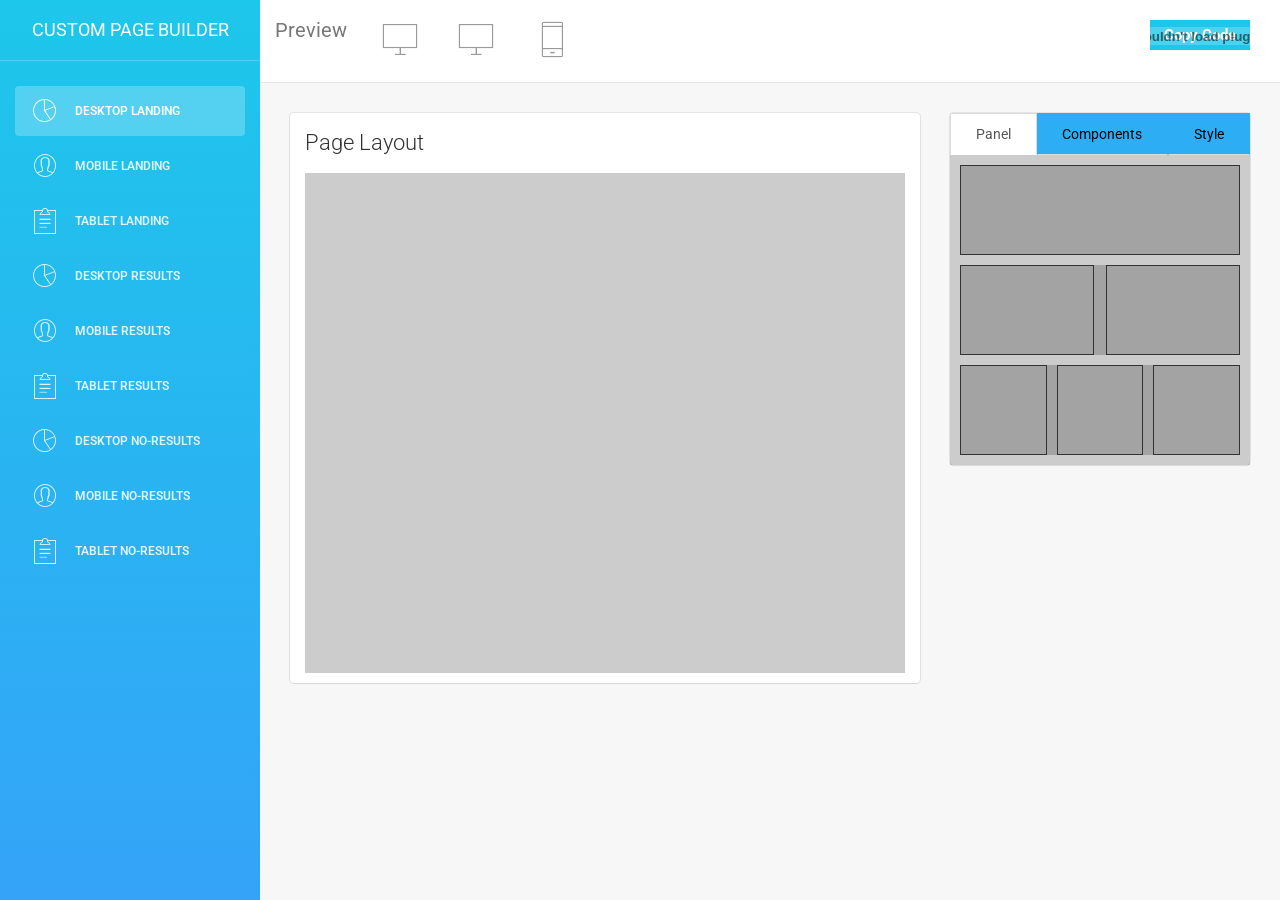
<file: CPB/index.html>
<!DOCTYPE html>
<html ng-app="drag-and-drop">
   <head lang="en">
      <meta charset="utf-8" />
      <link rel="icon" type="image/png" href="assets/img/favicon.ico">
      <meta http-equiv="X-UA-Compatible" content="IE=edge,chrome=1" />
      <title>Custom Page Builder</title>
      <meta content='width=device-width, initial-scale=1.0, maximum-scale=1.0, user-scalable=0' name='viewport' />
      <meta name="viewport" content="width=device-width" />
      <!-- Bootstrap core CSS     -->
      <link href="assets/css/bootstrap.min.css" rel="stylesheet" />
      <!-- Animation library for notifications   -->
      <link href="assets/css/animate.min.css" rel="stylesheet"/>
      <!--  Light Bootstrap Table core CSS    -->
      <link href="assets/css/light-bootstrap-dashboard.css" rel="stylesheet"/>
      <!--  Fonts and icons     -->
      <link href="http://maxcdn.bootstrapcdn.com/font-awesome/4.2.0/css/font-awesome.min.css" rel="stylesheet">
      <link href='http://fonts.googleapis.com/css?family=Roboto:400,700,300' rel='stylesheet' type='text/css'>
      <link href="assets/css/pe-icon-7-stroke.css" rel="stylesheet" />
      <link href="css/style.css" rel="stylesheet" type="text/css" />
      <link href='dragula.css' rel='stylesheet' type='text/css' />
      <link href='example.css' rel='stylesheet' type='text/css' />
      <style>
         .thumbnail { height: 280px !important; }
         .btn-droppable { width:300px; height: 100px; padding-left: 4px; }
         .btn-draggable { width: 160px; }
         .emage { height: 215px; }
      </style>
   </head>
   </head>
   <body>

      <div class="wrapper"  ng-controller="oneCtrl">
         <div class="sidebar" data-color="azure">
            <!--   
               Tip 1: you can change the color of the sidebar using: data-color="blue | azure | green | orange | red | purple" 
               Tip 2: you can also add an image using data-image tag
               
               -->
            <div class="sidebar-wrapper">
               <div class="logo">
                  <a href="http://www.creative-tim.com" class="simple-text">                    
                  Custom Page Builder
                  </a>
               </div>
               <ul class="nav">
                  <li class="active">
                     <a href="dashboard.html">
                        <i class="pe-7s-graph"></i> 
                        <p>Desktop Landing</p>
                     </a>
                  </li>
                  <li>
                     <a href="user.html">
                        <i class="pe-7s-user"></i> 
                        <p>Mobile Landing</p>
                     </a>
                  </li>
                  <li>
                     <a href="table.html">
                        <i class="pe-7s-note2"></i> 
                        <p>Tablet Landing</p>
                     </a>
                  </li>
                  <li>
                     <a href="dashboard.html">
                        <i class="pe-7s-graph"></i> 
                        <p>Desktop Results</p>
                     </a>
                  </li>
                  <li>
                     <a href="user.html">
                        <i class="pe-7s-user"></i> 
                        <p>Mobile Results</p>
                     </a>
                  </li>
                  <li>
                     <a href="table.html">
                        <i class="pe-7s-note2"></i> 
                        <p>Tablet Results</p>
                     </a>
                  </li>
                  <li>
                     <a href="dashboard.html">
                        <i class="pe-7s-graph"></i> 
                        <p>Desktop No-Results</p>
                     </a>
                  </li>
                  <li>
                     <a href="user.html">
                        <i class="pe-7s-user"></i> 
                        <p>Mobile No-Results</p>
                     </a>
                  </li>
                  <li>
                     <a href="table.html">
                        <i class="pe-7s-note2"></i> 
                        <p>Tablet No-Results</p>
                     </a>
                  </li>
               </ul>
            </div>
         </div>
         <div class="main-panel">
            <nav class="navbar navbar-default navbar-fixed">
               <div class="container-fluid">
                  <div class="navbar-header">
                     <button type="button" class="navbar-toggle" data-toggle="collapse" data-target="#navigation-example-2">
                     <span class="sr-only">Toggle navigation</span>
                     <span class="icon-bar"></span>
                     <span class="icon-bar"></span>
                     <span class="icon-bar"></span>
                     </button>
                     <a class="navbar-brand preview" href="#">Preview</a>
                  </div>
                  <div class="collapse navbar-collapse">
                     <ul class="nav navbar-nav navbar-left">
                        <li>
                           <a href="#" class="dropdown-toggle" data-toggle="dropdown">
                           <i class="fon pe-7s-monitor"></i>
                           </a>
                        </li>
                        <li>
                           <a href="#" class="dropdown-toggle" data-toggle="dropdown">
                           <i class="fon pe-7s-monitor"></i>
                           </a>
                        </li>
                        <li>
                           <a href="#" class="dropdown-toggle" data-toggle="dropdown">
                           <i class="fon pe-7s-phone"></i>
                           </a>
                        </li>
                     </ul>
                     <div class="copyBtn"><a href="#" id="copyCode">Copy Code</a></div>
                  </div>
               </div>
            </nav>
            <div class="content">
               <div class="container-fluid">
                  <div class="row">
                     <div class="col-md-8">
                        <div class="card">
                           <div class="header">
                              <h4 class="title">Page Layout</h4>
                           </div>
                           <div class="content clearfix">
                              <div id='right-copy-1tomany' class='container pageHolder'></div>
                           </div>
                        </div>
                     </div>
                     <div class="col-md-4">
                        <div class="card">
                           <!--tabs start-->
                           <div id="tabs-container">
                              <!-- Nav tabs -->
                              <ul class="nav nav-tabs nav-justified pageTab" role="tablist">
                                 <li role="presentation" class="active"><a href="#home" aria-controls="home" role="tab" data-toggle="tab">Panel</a></li>
                                 <li role="presentation"><a href="#profile" aria-controls="profile" role="tab" data-toggle="tab">Components</a></li>
                                 <li role="presentation"><a href="#messages" aria-controls="messages" role="tab" data-toggle="tab">Style</a></li>
                              </ul>
                              <!-- Tab panes -->
                              <div class="tab-content">
                                 <div role="tabpanel" class="tab-pane active" id="home">
                                    <div class="SingleBox">
                                       <div id='left-copy-1tomany' class='container'>
                                          <div class="clearfix ">
                                             <div class="grid oneColum "></div>
                                          </div>
                                          <div class="clearfix">
                                             <div class="grid twoColum twoColmarg"></div>
                                             <div class="grid twoColum "></div>
                                          </div>
                                          <div class="clearfix">
                                             <div class="grid threeColum threeColmarg"></div>
                                             <div class="grid threeColum threeColmarg"></div>
                                             <div class="grid threeColum "></div>
                                          </div>
                                       </div>
                                    </div>
                                 </div>
                                 <div role="tabpanel" class="tab-pane" id="profile"></div>
                                 <div role="tabpanel" class="tab-pane" id="messages">
                                    <div id="accordian">
                                         <ul class="colorpic">
                                           <li class="brdrNone">
                                                 <h2>Background Style</h2>
                                                 <div class="innContent dNone">
                                                     <div class="innerAttri">
                                                         <label>Background Color</label>
                                                         <div id="colorSelector2"></div>
                                                     </div>
                                                     <div class="innerAttri">
                                                         <label>Select Space Above</label>
                                                         <select id="padTop">
                                                         <option value="">Not Specified</option>
                                                         <option value="5">5</option>
                                                         <option value="8">8</option>
                                                         <option value="10">10</option>
                                                         <option value="12">12</option>
                                                         <option value="15">15</option>
                                                         <option value="18">18</option>
                                                         <option value="20">20</option>
                                                         </select>
                                                     </div>
                                                     <div class="innerAttri">
                                                         <label>Select Space Below</label>
                                                         <select id="padBtm">
                                                         <option value="">Not Specified</option>
                                                         <option value="5">5</option>
                                                         <option value="8">8</option>
                                                         <option value="10">10</option>
                                                         <option value="12">12</option>
                                                         <option value="15">15</option>
                                                         <option value="18">18</option>
                                                         <option value="20">20</option>
                                                         </select>
                                                     </div>
                                                 </div>
                                             </li>
                                             <li>
                                               <h2>Text Style</h2>
                                                 <div class="innContent dNone scroller">
                                                     <div class="innerAttri">
                                                       <label>Select Font Family</label>
                                                         <select id="fontFamily">
                                                         <option value="">Not Specified</option>
                                                         <option value="Verdana, Geneva, sans-serif">Verdana, Geneva, sans-serif</option>
                                                         <option value="Georgia, 'Times New Roman', Times, serif">Georgia, "Times New Roman", Times, serif</option>
                                                         <option value="'Courier New', Courier, monospace">"Courier New", Courier, monospace</option>
                                                         <option value="Arial, Helvetica, sans-serif">Arial, Helvetica, sans-serif</option>
                                                         <option value="Tahoma, Geneva, sans-serif">Tahoma, Geneva, sans-serif</option>
                                                         <option value="'Trebuchet MS', Arial, Helvetica, sans-serif">"Trebuchet MS", Arial, Helvetica, sans-serif</option>
                                                         <option value="'Arial Black', Gadget, sans-serif">"Arial Black", Gadget, sans-serif</option>
                                                         <option value="'Lucida Sans Unicode', 'Lucida Grande', sans-serif">"Lucida Sans Unicode", "Lucida Grande", sans-serif</option>
                                                         </select>
                                                     </div>
                                                     <div class="innerAttri">
                                                         <label>Select Font Size</label>
                                                         <select id="size">
                                                         <option value="">Not Specified</option>
                                                         <option value="15">15</option>
                                                         <option value="18">18</option>
                                                         <option value="20">20</option>
                                                         <option value="22">22</option>
                                                         <option value="25">25</option>
                                                         <option value="28">28</option>
                                                         <option value="30">30</option>
                                                         </select>
                                                     </div>    
                                                     <div class="innerAttri">
                                                         <label>Text Color</label>
                                                         <div id="colorSelector"></div>
                                                     </div>
                                                     <div class="innerAttri">
                                                         <label>CTA Text Color</label>
                                                         <div id="colorSelector3"></div>
                                                     </div>
                                                     <div class="innerAttri">
                                                         <label>Select Font Style</label>
                                                         <select id="fontStyle">
                                                         <option value="">Not Specified</option>
                                                         <option value="italic">italic</option>
                                                         <option value="normal">normal</option>
                                                         <option value="oblique">oblique</option>
                                                         <option value="inherit">inherit</option>
                                                         </select>
                                                    </div>
                                                    <div class="innerAttri">
                                                       <label>Select Font Weight</label>
                                                         <select id="fontWeight">
                                                         <option value="">Not Specified</option>
                                                         <option value="bold">bold</option>
                                                         <option value="normal">normal</option>
                                                         <option value="bolder">bolder</option>
                                                         <option value="lighter">lighter</option>
                                                         </select>
                                                    </div> 
                                                    <div class="innerAttri">
                                                       <label>Select Text Align</label>
                                                         <select id="textAlign">
                                                         <option value="">Not Specified</option>
                                                         <option value="center">center</option>
                                                         <option value="justify">justify</option>
                                                         <option value="left">left</option>
                                                         <option value="right">right</option>
                                                         </select>
                                                    </div> 
                                                    <div class="innerAttri">
                                                       <label>Select Letter Spacing</label>
                                                         <select id="letterSpacing">
                                                         <option value="">Not Specified</option>
                                                         <option value="-5">-5</option>
                                                         <option value="-4">-4</option>
                                                         <option value="-3">-3</option>
                                                         <option value="-2">-2</option>
                                                         <option value="-1">-1</option>
                                                         <option value="0">0</option>
                                                         <option value="1">1</option>
                                                         <option value="2">2</option>
                                                         <option value="3">3</option>
                                                         <option value="4">4</option>
                                                         <option value="5">5</option>
                                                         </select>
                                                    </div>  
                                                    <div class="innerAttri">
                                                       <label>Select Text decoretion</label>
                                                         <select id="textDeco">
                                                         <option value="">Not Specified</option>
                                                         <option value="none">none</option>
                                                         <option value="underline">underline</option>
                                                         </select>
                                                    </div> 
                                                    <div class="innerAttri">
                                                       <label>Select clickableArea</label>
                                                         <select id="clickble">
                                                         <option value="">Not Specified</option>
                                                         <option value="block">block</option>
                                                         <option value="inline">inline</option>
                                                         </select>
                                                    </div>
                                                    <div class="innerAttri">
                                                         <label>Select Clickable Space Above</label>
                                                         <select id="padTopa">
                                                         <option value="">Not Specified</option>
                                                         <option value="5">5</option>
                                                         <option value="8">8</option>
                                                         <option value="10">10</option>
                                                         <option value="12">12</option>
                                                         <option value="15">15</option>
                                                         <option value="18">18</option>
                                                         <option value="20">20</option>
                                                         </select>
                                                     </div>
                                                     <div class="innerAttri">
                                                         <label>Select clickable Space Below</label>
                                                         <select id="padBtma">
                                                         <option value="">Not Specified</option>
                                                         <option value="5">5</option>
                                                         <option value="8">8</option>
                                                         <option value="10">10</option>
                                                         <option value="12">12</option>
                                                         <option value="15">15</option>
                                                         <option value="18">18</option>
                                                         <option value="20">20</option>
                                                         </select>
                                                     </div>
                                                 </div>
                                             </li>
                                         </ul>
                                     </div>
                                 </div>
                              </div>
                              <!-- 
                                 <div class="DoubleBox">
                                    <div class="box2">
                                       <h3>2 Column Layout</h3>
                                    </div>
                                 </div>
                                 <div class="TrippleBox">
                                    <div class="box2">
                                       <h3>1 Column Layout</h3>
                                    </div>
                                 </div> -->
                           </div>
                        </div>
                     </div>
                  </div>
               </div>
            </div>
            <!--          <footer class="footer">
               <div class="container-fluid">
                  <nav class="pull-left">
                     <ul>
                        <li>
                           <a href="#">
                           Home
                           </a>
                        </li>
                     </ul>
                  </nav>
               </footer> -->
         </div>
      </div>
      <script src="https://ajax.googleapis.com/ajax/libs/jquery/1.11.3/jquery.min.js"></script>
      <script src='dragula.js'></script>
      <script src='bootstrap.min.js'></script>
      <script src='example.min.js'></script>
      <script src="jquery.zclip.js"></script>
      <script type="text/javascript">

      //ZeroClipboard start
       var count=0;
       function zclipHack(){
       $("#copyCode").zclip({
       path:"ZeroClipboard.swf",
       copy:function(){return $(".pageHolder").html();}
       });
       }
       $('#copyCode').click(function(){
         count++;
         //alert('count='+count+ '');
       zclipHack();
       }); 
       zclipHack(); 
       //ZeroClipboard end 



      $(document).ready(function(){
         // $( ".greenBrdr" ).each(function(index) {
         //    $(this).on("click", function(){
            
         //    $(this).remove();
         //    });
         // });

      $( ".greenBrdr" ).on( "click", function() {
        alert("hi");
      });

      });
      </script>

   </body>

</html>


<div id="viewer"></div>
</file>
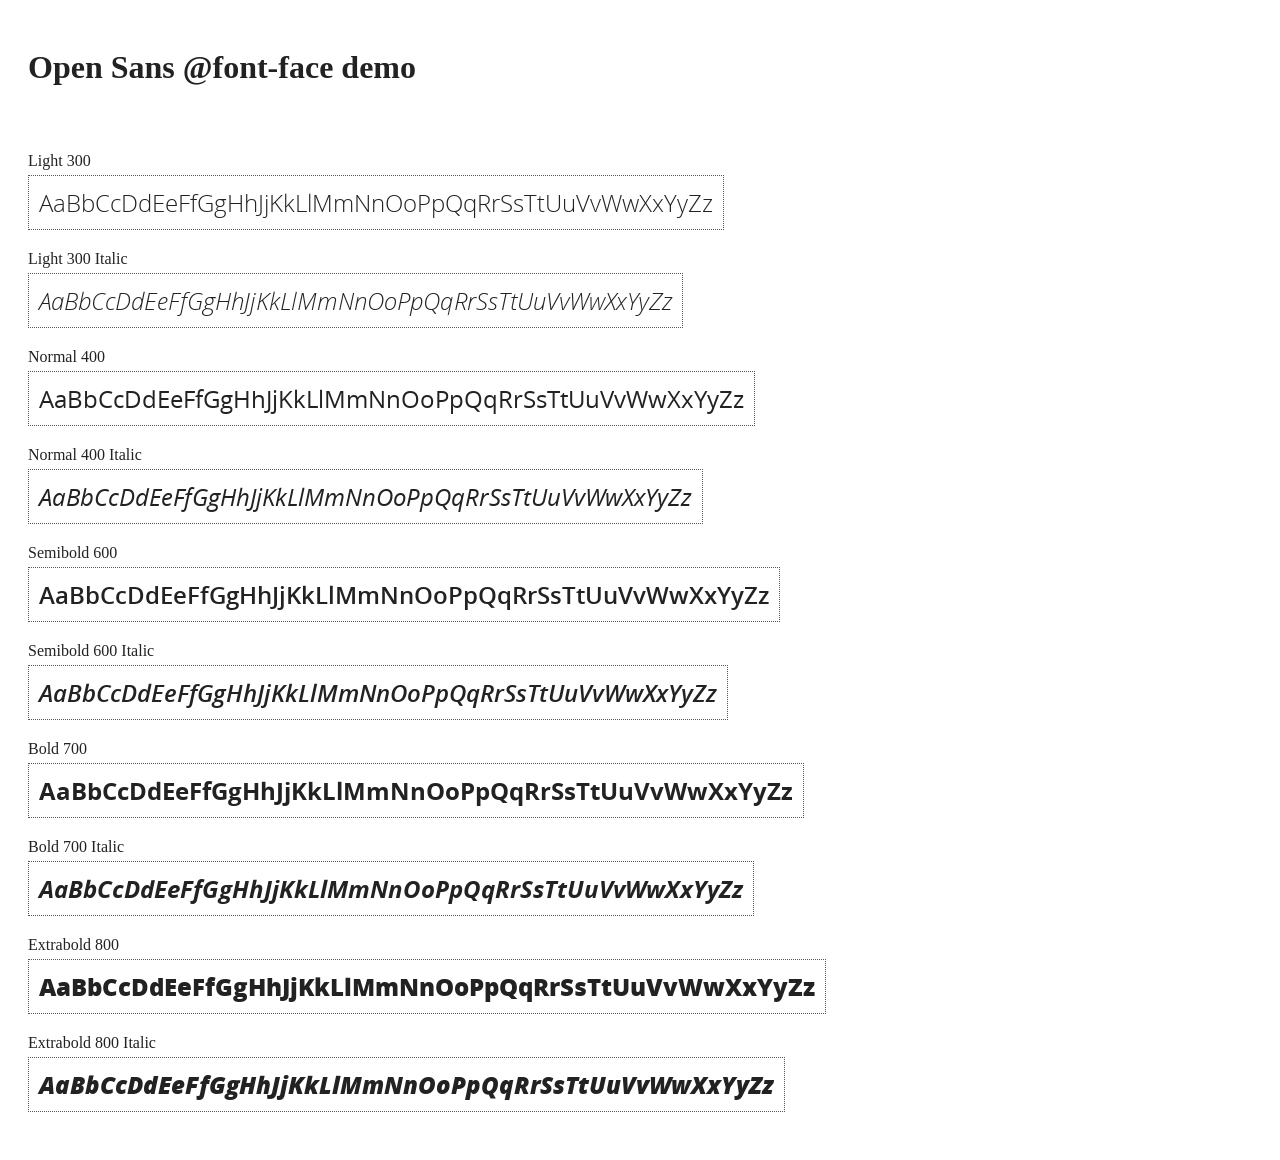
<file: All/angular-1.4.7/docs/components/open-sans-fontface-1.0.4/index.html>
<!DOCTYPE html>
<html>
	<head>
		<title>Open Sans @font-face demo</title>
		<meta charset="UTF-8" />
		<link rel="stylesheet" href="open-sans.css" type="text/css" />
		<style>
		body {
			padding: 20px;
			color: #222;
			background: #fff;
		}

		span { display: block; }

		.font-demo {
			display: inline-block;
			margin: 5px 0 20px;
			padding: 10px;
			border: 1px dotted #555;
			font-family: 'Open Sans';
			font-size: 24px;
		}
		</style>
	</head>
	<body>
		<h1>Open Sans @font-face demo</h1>
		<div style="margin-bottom:20px">
			<iframe src="http://ghbtns.com/github-btn.html?user=FontFaceKit&amp;repo=open-sans&amp;type=watch&amp;count=true"
					style="width:110px;height:20px;border:0"></iframe>
			<iframe src="http://ghbtns.com/github-btn.html?user=FontFaceKit&amp;repo=open-sans&amp;type=fork&amp;count=true"
					style="width:95px;height:20px;border:0"></iframe>
		</div>

		<span>Light 300</span>
		<div class="font-demo" style="font-weight:300">
			AaBbCcDdEeFfGgHhJjKkLlMmNnOoPpQqRrSsTtUuVvWwXxYyZz
		</div>

		<span>Light 300 Italic</span>
		<div class="font-demo" style="font-weight:300;font-style:italic">
			AaBbCcDdEeFfGgHhJjKkLlMmNnOoPpQqRrSsTtUuVvWwXxYyZz
		</div>

		<span>Normal 400</span>
		<div class="font-demo">
			AaBbCcDdEeFfGgHhJjKkLlMmNnOoPpQqRrSsTtUuVvWwXxYyZz
		</div>

		<span>Normal 400 Italic</span>
		<div class="font-demo" style="font-style:italic">
			AaBbCcDdEeFfGgHhJjKkLlMmNnOoPpQqRrSsTtUuVvWwXxYyZz
		</div>

		<span>Semibold 600</span>
		<div class="font-demo" style="font-weight:600">
			AaBbCcDdEeFfGgHhJjKkLlMmNnOoPpQqRrSsTtUuVvWwXxYyZz
		</div>

		<span>Semibold 600 Italic</span>
		<div class="font-demo" style="font-weight:600;font-style:italic">
			AaBbCcDdEeFfGgHhJjKkLlMmNnOoPpQqRrSsTtUuVvWwXxYyZz
		</div>

		<span>Bold 700</span>
		<div class="font-demo" style="font-weight:700">
			AaBbCcDdEeFfGgHhJjKkLlMmNnOoPpQqRrSsTtUuVvWwXxYyZz
		</div>

		<span>Bold 700 Italic</span>
		<div class="font-demo" style="font-weight:700;font-style:italic">
			AaBbCcDdEeFfGgHhJjKkLlMmNnOoPpQqRrSsTtUuVvWwXxYyZz
		</div>

		<span>Extrabold 800</span>
		<div class="font-demo" style="font-weight:800">
			AaBbCcDdEeFfGgHhJjKkLlMmNnOoPpQqRrSsTtUuVvWwXxYyZz
		</div>

		<span>Extrabold 800 Italic</span>
		<div class="font-demo" style="font-weight:800;font-style:italic">
			AaBbCcDdEeFfGgHhJjKkLlMmNnOoPpQqRrSsTtUuVvWwXxYyZz
		</div>
	</body>
</html>
</file>
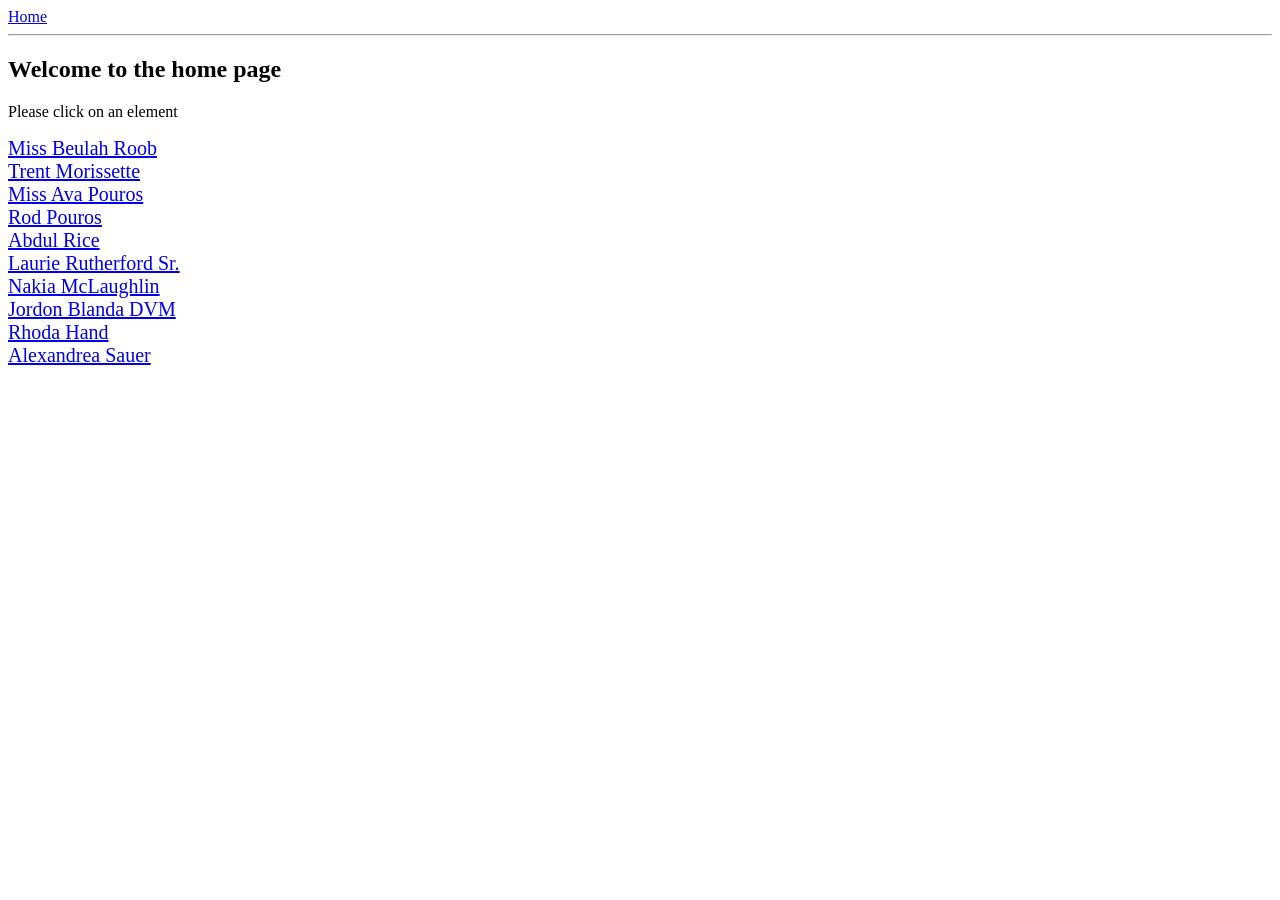
<file: All/angular-1.4.7/docs/examples/example-anchoringExample/index.html>
<!doctype html>
<html lang="en">
<head>
  <meta charset="UTF-8">
  <title>Example - example-anchoringExample</title>
  <link href="animations.css" rel="stylesheet" type="text/css">
  

  <script src="../../../angular.min.js"></script>
  <script src="../../../angular-animate.js"></script>
  <script src="../../../angular-route.js"></script>
  <script src="script.js"></script>
  

  
</head>
<body ng-app="anchoringExample">
  <a href="#/">Home</a>
<hr />
<div class="view-container">
  <div ng-view class="view"></div>
</div>
</body>
</html>
</file>
<file: CPB/assets/css/pe-icon-7-stroke.css>
@font-face {
	font-family: 'Pe-icon-7-stroke';
	src:url('../fonts/Pe-icon-7-stroke.eot?d7yf1v');
	src:url('../fonts/Pe-icon-7-stroke.eot?#iefixd7yf1v') format('embedded-opentype'),
		url('../fonts/Pe-icon-7-stroke.woff?d7yf1v') format('woff'),
		url('../fonts/Pe-icon-7-stroke.ttf?d7yf1v') format('truetype'),
		url('../fonts/Pe-icon-7-stroke.svg?d7yf1v#Pe-icon-7-stroke') format('svg');
	font-weight: normal;
	font-style: normal;
}

[class^="pe-7s-"], [class*=" pe-7s-"] {
	display: inline-block;
	font-family: 'Pe-icon-7-stroke';
	speak: none;
	font-style: normal;
	font-weight: normal;
	font-variant: normal;
	text-transform: none;
	line-height: 1;

	/* Better Font Rendering =========== */
	-webkit-font-smoothing: antialiased;
	-moz-osx-font-smoothing: grayscale;
}

.pe-7s-album:before {
	content: "\e6aa";
}
.pe-7s-arc:before {
	content: "\e6ab";
}
.pe-7s-back-2:before {
	content: "\e6ac";
}
.pe-7s-bandaid:before {
	content: "\e6ad";
}
.pe-7s-car:before {
	content: "\e6ae";
}
.pe-7s-diamond:before {
	content: "\e6af";
}
.pe-7s-door-lock:before {
	content: "\e6b0";
}
.pe-7s-eyedropper:before {
	content: "\e6b1";
}
.pe-7s-female:before {
	content: "\e6b2";
}
.pe-7s-gym:before {
	content: "\e6b3";
}
.pe-7s-hammer:before {
	content: "\e6b4";
}
.pe-7s-headphones:before {
	content: "\e6b5";
}
.pe-7s-helm:before {
	content: "\e6b6";
}
.pe-7s-hourglass:before {
	content: "\e6b7";
}
.pe-7s-leaf:before {
	content: "\e6b8";
}
.pe-7s-magic-wand:before {
	content: "\e6b9";
}
.pe-7s-male:before {
	content: "\e6ba";
}
.pe-7s-map-2:before {
	content: "\e6bb";
}
.pe-7s-next-2:before {
	content: "\e6bc";
}
.pe-7s-paint-bucket:before {
	content: "\e6bd";
}
.pe-7s-pendrive:before {
	content: "\e6be";
}
.pe-7s-photo:before {
	content: "\e6bf";
}
.pe-7s-piggy:before {
	content: "\e6c0";
}
.pe-7s-plugin:before {
	content: "\e6c1";
}
.pe-7s-refresh-2:before {
	content: "\e6c2";
}
.pe-7s-rocket:before {
	content: "\e6c3";
}
.pe-7s-settings:before {
	content: "\e6c4";
}
.pe-7s-shield:before {
	content: "\e6c5";
}
.pe-7s-smile:before {
	content: "\e6c6";
}
.pe-7s-usb:before {
	content: "\e6c7";
}
.pe-7s-vector:before {
	content: "\e6c8";
}
.pe-7s-wine:before {
	content: "\e6c9";
}
.pe-7s-cloud-upload:before {
	content: "\e68a";
}
.pe-7s-cash:before {
	content: "\e68c";
}
.pe-7s-close:before {
	content: "\e680";
}
.pe-7s-bluetooth:before {
	content: "\e68d";
}
.pe-7s-cloud-download:before {
	content: "\e68b";
}
.pe-7s-way:before {
	content: "\e68e";
}
.pe-7s-close-circle:before {
	content: "\e681";
}
.pe-7s-id:before {
	content: "\e68f";
}
.pe-7s-angle-up:before {
	content: "\e682";
}
.pe-7s-wristwatch:before {
	content: "\e690";
}
.pe-7s-angle-up-circle:before {
	content: "\e683";
}
.pe-7s-world:before {
	content: "\e691";
}
.pe-7s-angle-right:before {
	content: "\e684";
}
.pe-7s-volume:before {
	content: "\e692";
}
.pe-7s-angle-right-circle:before {
	content: "\e685";
}
.pe-7s-users:before {
	content: "\e693";
}
.pe-7s-angle-left:before {
	content: "\e686";
}
.pe-7s-user-female:before {
	content: "\e694";
}
.pe-7s-angle-left-circle:before {
	content: "\e687";
}
.pe-7s-up-arrow:before {
	content: "\e695";
}
.pe-7s-angle-down:before {
	content: "\e688";
}
.pe-7s-switch:before {
	content: "\e696";
}
.pe-7s-angle-down-circle:before {
	content: "\e689";
}
.pe-7s-scissors:before {
	content: "\e697";
}
.pe-7s-wallet:before {
	content: "\e600";
}
.pe-7s-safe:before {
	content: "\e698";
}
.pe-7s-volume2:before {
	content: "\e601";
}
.pe-7s-volume1:before {
	content: "\e602";
}
.pe-7s-voicemail:before {
	content: "\e603";
}
.pe-7s-video:before {
	content: "\e604";
}
.pe-7s-user:before {
	content: "\e605";
}
.pe-7s-upload:before {
	content: "\e606";
}
.pe-7s-unlock:before {
	content: "\e607";
}
.pe-7s-umbrella:before {
	content: "\e608";
}
.pe-7s-trash:before {
	content: "\e609";
}
.pe-7s-tools:before {
	content: "\e60a";
}
.pe-7s-timer:before {
	content: "\e60b";
}
.pe-7s-ticket:before {
	content: "\e60c";
}
.pe-7s-target:before {
	content: "\e60d";
}
.pe-7s-sun:before {
	content: "\e60e";
}
.pe-7s-study:before {
	content: "\e60f";
}
.pe-7s-stopwatch:before {
	content: "\e610";
}
.pe-7s-star:before {
	content: "\e611";
}
.pe-7s-speaker:before {
	content: "\e612";
}
.pe-7s-signal:before {
	content: "\e613";
}
.pe-7s-shuffle:before {
	content: "\e614";
}
.pe-7s-shopbag:before {
	content: "\e615";
}
.pe-7s-share:before {
	content: "\e616";
}
.pe-7s-server:before {
	content: "\e617";
}
.pe-7s-search:before {
	content: "\e618";
}
.pe-7s-film:before {
	content: "\e6a5";
}
.pe-7s-science:before {
	content: "\e619";
}
.pe-7s-disk:before {
	content: "\e6a6";
}
.pe-7s-ribbon:before {
	content: "\e61a";
}
.pe-7s-repeat:before {
	content: "\e61b";
}
.pe-7s-refresh:before {
	content: "\e61c";
}
.pe-7s-add-user:before {
	content: "\e6a9";
}
.pe-7s-refresh-cloud:before {
	content: "\e61d";
}
.pe-7s-paperclip:before {
	content: "\e69c";
}
.pe-7s-radio:before {
	content: "\e61e";
}
.pe-7s-note2:before {
	content: "\e69d";
}
.pe-7s-print:before {
	content: "\e61f";
}
.pe-7s-network:before {
	content: "\e69e";
}
.pe-7s-prev:before {
	content: "\e620";
}
.pe-7s-mute:before {
	content: "\e69f";
}
.pe-7s-power:before {
	content: "\e621";
}
.pe-7s-medal:before {
	content: "\e6a0";
}
.pe-7s-portfolio:before {
	content: "\e622";
}
.pe-7s-like2:before {
	content: "\e6a1";
}
.pe-7s-plus:before {
	content: "\e623";
}
.pe-7s-left-arrow:before {
	content: "\e6a2";
}
.pe-7s-play:before {
	content: "\e624";
}
.pe-7s-key:before {
	content: "\e6a3";
}
.pe-7s-plane:before {
	content: "\e625";
}
.pe-7s-joy:before {
	content: "\e6a4";
}
.pe-7s-photo-gallery:before {
	content: "\e626";
}
.pe-7s-pin:before {
	content: "\e69b";
}
.pe-7s-phone:before {
	content: "\e627";
}
.pe-7s-plug:before {
	content: "\e69a";
}
.pe-7s-pen:before {
	content: "\e628";
}
.pe-7s-right-arrow:before {
	content: "\e699";
}
.pe-7s-paper-plane:before {
	content: "\e629";
}
.pe-7s-delete-user:before {
	content: "\e6a7";
}
.pe-7s-paint:before {
	content: "\e62a";
}
.pe-7s-bottom-arrow:before {
	content: "\e6a8";
}
.pe-7s-notebook:before {
	content: "\e62b";
}
.pe-7s-note:before {
	content: "\e62c";
}
.pe-7s-next:before {
	content: "\e62d";
}
.pe-7s-news-paper:before {
	content: "\e62e";
}
.pe-7s-musiclist:before {
	content: "\e62f";
}
.pe-7s-music:before {
	content: "\e630";
}
.pe-7s-mouse:before {
	content: "\e631";
}
.pe-7s-more:before {
	content: "\e632";
}
.pe-7s-moon:before {
	content: "\e633";
}
.pe-7s-monitor:before {
	content: "\e634";
}
.pe-7s-micro:before {
	content: "\e635";
}
.pe-7s-menu:before {
	content: "\e636";
}
.pe-7s-map:before {
	content: "\e637";
}
.pe-7s-map-marker:before {
	content: "\e638";
}
.pe-7s-mail:before {
	content: "\e639";
}
.pe-7s-mail-open:before {
	content: "\e63a";
}
.pe-7s-mail-open-file:before {
	content: "\e63b";
}
.pe-7s-magnet:before {
	content: "\e63c";
}
.pe-7s-loop:before {
	content: "\e63d";
}
.pe-7s-look:before {
	content: "\e63e";
}
.pe-7s-lock:before {
	content: "\e63f";
}
.pe-7s-lintern:before {
	content: "\e640";
}
.pe-7s-link:before {
	content: "\e641";
}
.pe-7s-like:before {
	content: "\e642";
}
.pe-7s-light:before {
	content: "\e643";
}
.pe-7s-less:before {
	content: "\e644";
}
.pe-7s-keypad:before {
	content: "\e645";
}
.pe-7s-junk:before {
	content: "\e646";
}
.pe-7s-info:before {
	content: "\e647";
}
.pe-7s-home:before {
	content: "\e648";
}
.pe-7s-help2:before {
	content: "\e649";
}
.pe-7s-help1:before {
	content: "\e64a";
}
.pe-7s-graph3:before {
	content: "\e64b";
}
.pe-7s-graph2:before {
	content: "\e64c";
}
.pe-7s-graph1:before {
	content: "\e64d";
}
.pe-7s-graph:before {
	content: "\e64e";
}
.pe-7s-global:before {
	content: "\e64f";
}
.pe-7s-gleam:before {
	content: "\e650";
}
.pe-7s-glasses:before {
	content: "\e651";
}
.pe-7s-gift:before {
	content: "\e652";
}
.pe-7s-folder:before {
	content: "\e653";
}
.pe-7s-flag:before {
	content: "\e654";
}
.pe-7s-filter:before {
	content: "\e655";
}
.pe-7s-file:before {
	content: "\e656";
}
.pe-7s-expand1:before {
	content: "\e657";
}
.pe-7s-exapnd2:before {
	content: "\e658";
}
.pe-7s-edit:before {
	content: "\e659";
}
.pe-7s-drop:before {
	content: "\e65a";
}
.pe-7s-drawer:before {
	content: "\e65b";
}
.pe-7s-download:before {
	content: "\e65c";
}
.pe-7s-display2:before {
	content: "\e65d";
}
.pe-7s-display1:before {
	content: "\e65e";
}
.pe-7s-diskette:before {
	content: "\e65f";
}
.pe-7s-date:before {
	content: "\e660";
}
.pe-7s-cup:before {
	content: "\e661";
}
.pe-7s-culture:before {
	content: "\e662";
}
.pe-7s-crop:before {
	content: "\e663";
}
.pe-7s-credit:before {
	content: "\e664";
}
.pe-7s-copy-file:before {
	content: "\e665";
}
.pe-7s-config:before {
	content: "\e666";
}
.pe-7s-compass:before {
	content: "\e667";
}
.pe-7s-comment:before {
	content: "\e668";
}
.pe-7s-coffee:before {
	content: "\e669";
}
.pe-7s-cloud:before {
	content: "\e66a";
}
.pe-7s-clock:before {
	content: "\e66b";
}
.pe-7s-check:before {
	content: "\e66c";
}
.pe-7s-chat:before {
	content: "\e66d";
}
.pe-7s-cart:before {
	content: "\e66e";
}
.pe-7s-camera:before {
	content: "\e66f";
}
.pe-7s-call:before {
	content: "\e670";
}
.pe-7s-calculator:before {
	content: "\e671";
}
.pe-7s-browser:before {
	content: "\e672";
}
.pe-7s-box2:before {
	content: "\e673";
}
.pe-7s-box1:before {
	content: "\e674";
}
.pe-7s-bookmarks:before {
	content: "\e675";
}
.pe-7s-bicycle:before {
	content: "\e676";
}
.pe-7s-bell:before {
	content: "\e677";
}
.pe-7s-battery:before {
	content: "\e678";
}
.pe-7s-ball:before {
	content: "\e679";
}
.pe-7s-back:before {
	content: "\e67a";
}
.pe-7s-attention:before {
	content: "\e67b";
}
.pe-7s-anchor:before {
	content: "\e67c";
}
.pe-7s-albums:before {
	content: "\e67d";
}
.pe-7s-alarm:before {
	content: "\e67e";
}
.pe-7s-airplay:before {
	content: "\e67f";
}
</file>
<file: CPB/css/style.css>
a, a:hover, a:active{outline:none;}


.fon {font-size: 40px}
.container.pageHolder {float: left;height: 500px;width: 100%;}


.grid{border: 1px solid;float: left; min-height: 90px;}

.oneColum{width: 100%}

.twoColum{width: 48%;}
.threeColum{width: 31%;}

.twoColmarg{margin: 0 4% 0 0;}
.threeColmarg{margin: 0 3.5% 0 0;}



/*tab css*/
.nav-tabs.nav-justified > li{background: #2daef4;border-radius:0}
.pageTab li a{color: #000; border-radius:0 !important }
.pageTab li a:hover{color: #fff;}

.greenBrdr {border: 1px solid #01fc2a}
.copyBtn {float: right; padding-top: 20px}
#copyCode {height: 30px; width: 100px; background:#1dc7ea; color: #fff; font-size: 15px; font-weight: bold; display: block; line-height: 30px; text-align: center;}
</file>
<file: CPB/dragula.css>
.gu-mirror {
  position: fixed !important;
  margin: 0 !important;
  z-index: 9999 !important;
  opacity: 0.8;
  -ms-filter: "progid:DXImageTransform.Microsoft.Alpha(Opacity=80)";
  filter: alpha(opacity=80);
}
.gu-hide {
  display: none !important;
}
.gu-unselectable {
  -webkit-user-select: none !important;
  -moz-user-select: none !important;
  -ms-user-select: none !important;
  user-select: none !important;
}
.gu-transit {
  opacity: 0.2;
  -ms-filter: "progid:DXImageTransform.Microsoft.Alpha(Opacity=20)";
  filter: alpha(opacity=20);
}
</file>
<file: CPB/example.css>
.container {
  display: table-cell;
  background-color: rgba(255, 255, 255, 0.2);
 /* width: 50%;*/
}
.container:nth-child(odd) {
  background-color: rgba(0, 0, 0, 0.2);
}
/*
 * note that styling gu-mirror directly is a bad practice because it's too generic.
 * you're better off giving the draggable elements a unique class and styling that directly!
 */
.container > div,
.gu-mirror {
  margin: 10px;
  background-color: rgba(0, 0, 0, 0.2);
  transition: opacity 0.4s ease-in-out;
}
.container > div {
  cursor: move;
  cursor: grab;
  cursor: -moz-grab;
  cursor: -webkit-grab;
}
.gu-mirror {
  cursor: grabbing;
  cursor: -moz-grabbing;
  cursor: -webkit-grabbing;
}
.container .ex-moved {
  background-color: #e74c3c;
}
.container.ex-over {
  background-color: rgba(255, 255, 255, 0.3);
}
#left-lovehandles > div,
#right-lovehandles > div {
  cursor: initial;
}
.handle {
  padding: 0 5px;
  margin-right: 5px;
  background-color: rgba(0, 0, 0, 0.4);
  cursor: move;
}
.image-thing {
  margin: 20px 0;
  display: block;
  text-align: center;
}
</file>
<file: All/angular-1.4.7/docs/components/open-sans-fontface-1.0.4/open-sans.css>
/* Open Sans @font-face kit */

/* BEGIN Light */
@font-face {
  font-family: 'Open Sans';
  src: url('fonts/Light/OpenSans-Light.eot');
  src: url('fonts/Light/OpenSans-Light.eot?#iefix') format('embedded-opentype'),
       url('fonts/Light/OpenSans-Light.woff') format('woff'),
       url('fonts/Light/OpenSans-Light.ttf') format('truetype'),
       url('fonts/Light/OpenSans-Light.svg#OpenSansLight') format('svg');
  font-weight: 300;
  font-style: normal;
}
/* END Light */

/* BEGIN Light Italic */
@font-face {
  font-family: 'Open Sans';
  src: url('fonts/LightItalic/OpenSans-LightItalic.eot');
  src: url('fonts/LightItalic/OpenSans-LightItalic.eot?#iefix') format('embedded-opentype'),
       url('fonts/LightItalic/OpenSans-LightItalic.woff') format('woff'),
       url('fonts/LightItalic/OpenSans-LightItalic.ttf') format('truetype'),
       url('fonts/LightItalic/OpenSans-LightItalic.svg#OpenSansLightItalic') format('svg');
  font-weight: 300;
  font-style: italic;
}
/* END Light Italic */

/* BEGIN Regular */
@font-face {
  font-family: 'Open Sans';
  src: url('fonts/Regular/OpenSans-Regular.eot');
  src: url('fonts/Regular/OpenSans-Regular.eot?#iefix') format('embedded-opentype'),
       url('fonts/Regular/OpenSans-Regular.woff') format('woff'),
       url('fonts/Regular/OpenSans-Regular.ttf') format('truetype'),
       url('fonts/Regular/OpenSans-Regular.svg#OpenSansRegular') format('svg');
  font-weight: normal;
  font-style: normal;
}
/* END Regular */

/* BEGIN Italic */
@font-face {
  font-family: 'Open Sans';
  src: url('fonts/Italic/OpenSans-Italic.eot');
  src: url('fonts/Italic/OpenSans-Italic.eot?#iefix') format('embedded-opentype'),
       url('fonts/Italic/OpenSans-Italic.woff') format('woff'),
       url('fonts/Italic/OpenSans-Italic.ttf') format('truetype'),
       url('fonts/Italic/OpenSans-Italic.svg#OpenSansItalic') format('svg');
  font-weight: normal;
  font-style: italic;
}
/* END Italic */

/* BEGIN Semibold */
@font-face {
  font-family: 'Open Sans';
  src: url('fonts/Semibold/OpenSans-Semibold.eot');
  src: url('fonts/Semibold/OpenSans-Semibold.eot?#iefix') format('embedded-opentype'),
       url('fonts/Semibold/OpenSans-Semibold.woff') format('woff'),
       url('fonts/Semibold/OpenSans-Semibold.ttf') format('truetype'),
       url('fonts/Semibold/OpenSans-Semibold.svg#OpenSansSemibold') format('svg');
  font-weight: 600;
  font-style: normal;
}
/* END Semibold */

/* BEGIN Semibold Italic */
@font-face {
  font-family: 'Open Sans';
  src: url('fonts/SemiboldItalic/OpenSans-SemiboldItalic.eot');
  src: url('fonts/SemiboldItalic/OpenSans-SemiboldItalic.eot?#iefix') format('embedded-opentype'),
       url('fonts/SemiboldItalic/OpenSans-SemiboldItalic.woff') format('woff'),
       url('fonts/SemiboldItalic/OpenSans-SemiboldItalic.ttf') format('truetype'),
       url('fonts/SemiboldItalic/OpenSans-SemiboldItalic.svg#OpenSansSemiboldItalic') format('svg');
  font-weight: 600;
  font-style: italic;
}
/* END Semibold Italic */

/* BEGIN Bold */
@font-face {
  font-family: 'Open Sans';
  src: url('fonts/Bold/OpenSans-Bold.eot');
  src: url('fonts/Bold/OpenSans-Bold.eot?#iefix') format('embedded-opentype'),
       url('fonts/Bold/OpenSans-Bold.woff') format('woff'),
       url('fonts/Bold/OpenSans-Bold.ttf') format('truetype'),
       url('fonts/Bold/OpenSans-Bold.svg#OpenSansBold') format('svg');
  font-weight: bold;
  font-style: normal;
}
/* END Bold */

/* BEGIN Bold Italic */
@font-face {
  font-family: 'Open Sans';
  src: url('fonts/BoldItalic/OpenSans-BoldItalic.eot');
  src: url('fonts/BoldItalic/OpenSans-BoldItalic.eot?#iefix') format('embedded-opentype'),
       url('fonts/BoldItalic/OpenSans-BoldItalic.woff') format('woff'),
       url('fonts/BoldItalic/OpenSans-BoldItalic.ttf') format('truetype'),
       url('fonts/BoldItalic/OpenSans-BoldItalic.svg#OpenSansBoldItalic') format('svg');
  font-weight: bold;
  font-style: italic;
}
/* END Bold Italic */

/* BEGIN Extrabold */
@font-face {
  font-family: 'Open Sans';
  src: url('fonts/ExtraBold/OpenSans-ExtraBold.eot');
  src: url('fonts/ExtraBold/OpenSans-ExtraBold.eot?#iefix') format('embedded-opentype'),
       url('fonts/ExtraBold/OpenSans-ExtraBold.woff') format('woff'),
       url('fonts/ExtraBold/OpenSans-ExtraBold.ttf') format('truetype'),
       url('fonts/ExtraBold/OpenSans-ExtraBold.svg#OpenSansExtrabold') format('svg');
  font-weight: 800;
  font-style: normal;
}
/* END Extrabold */

/* BEGIN Extrabold Italic */
@font-face {
  font-family: 'Open Sans';
  src: url('fonts/ExtraBoldItalic/OpenSans-ExtraBoldItalic.eot');
  src: url('fonts/ExtraBoldItalic/OpenSans-ExtraBoldItalic.eot?#iefix') format('embedded-opentype'),
       url('fonts/ExtraBoldItalic/OpenSans-ExtraBoldItalic.woff') format('woff'),
       url('fonts/ExtraBoldItalic/OpenSans-ExtraBoldItalic.ttf') format('truetype'),
       url('fonts/ExtraBoldItalic/OpenSans-ExtraBoldItalic.svg#OpenSansExtraboldItalic') format('svg');
  font-weight: 800;
  font-style: italic;
}
/* END Extrabold Italic */
</file>
<file: All/angular-1.4.7/docs/examples/example-anchoringExample/animations.css>
.record {
  display:block;
  font-size:20px;
}
.profile {
  background:black;
  color:white;
  font-size:100px;
}
.view-container {
  position:relative;
}
.view-container > .view.ng-animate {
  position:absolute;
  top:0;
  left:0;
  width:100%;
  min-height:500px;
}
.view.ng-enter, .view.ng-leave,
.record.ng-anchor {
  transition:0.5s linear all;
}
.view.ng-enter {
  transform:translateX(100%);
}
.view.ng-enter.ng-enter-active, .view.ng-leave {
  transform:translateX(0%);
}
.view.ng-leave.ng-leave-active {
  transform:translateX(-100%);
}
.record.ng-anchor-out {
  background:red;
}
</file>
